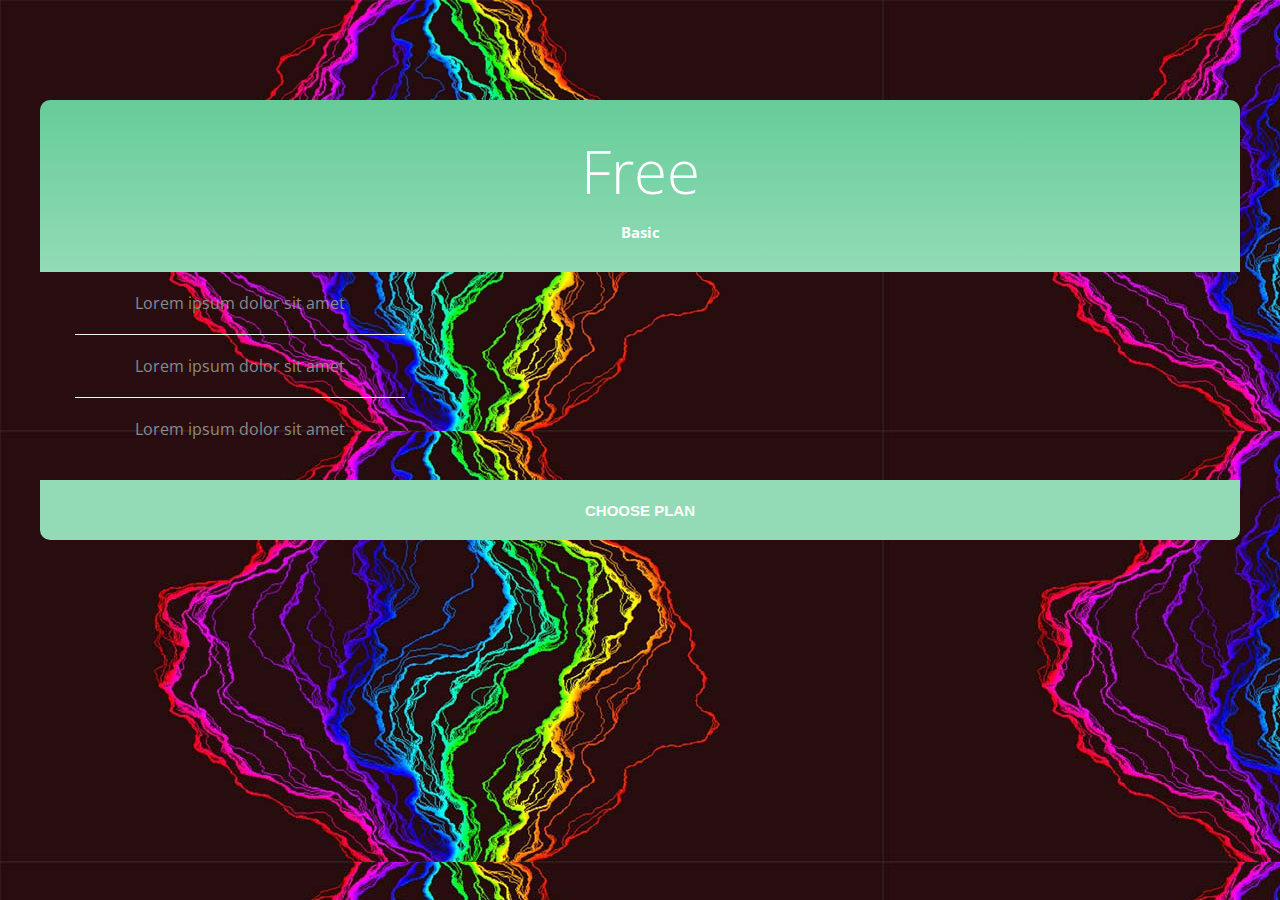
<file: Zadannie/01. Modern Price Tables HTML5 & CSS3/index.html>
<!DOCTYPE html>
<html>
	<head>
		<meta charset="utf-8">
		<title>Modern Price Tables HTML5 & CSS3</title>
		<link rel="stylesheet" href="./style.css">
	<head>
	<body>

	<div id="price-table">
		<div class="price_card free">
			<div class="header">
				<span class="price">Free</span>
				<span class="name">Basic</span>
			</div>
			<ul class="features">
			<li>Lorem ipsum dolor sit amet</li>
			<li>Lorem ipsum dolor sit amet</li>
			<li>Lorem ipsum dolor sit amet</li>
			</ul>
			<button>Choose Plan</button>
		</div>
	</div>

	</body>
</html>
</file>
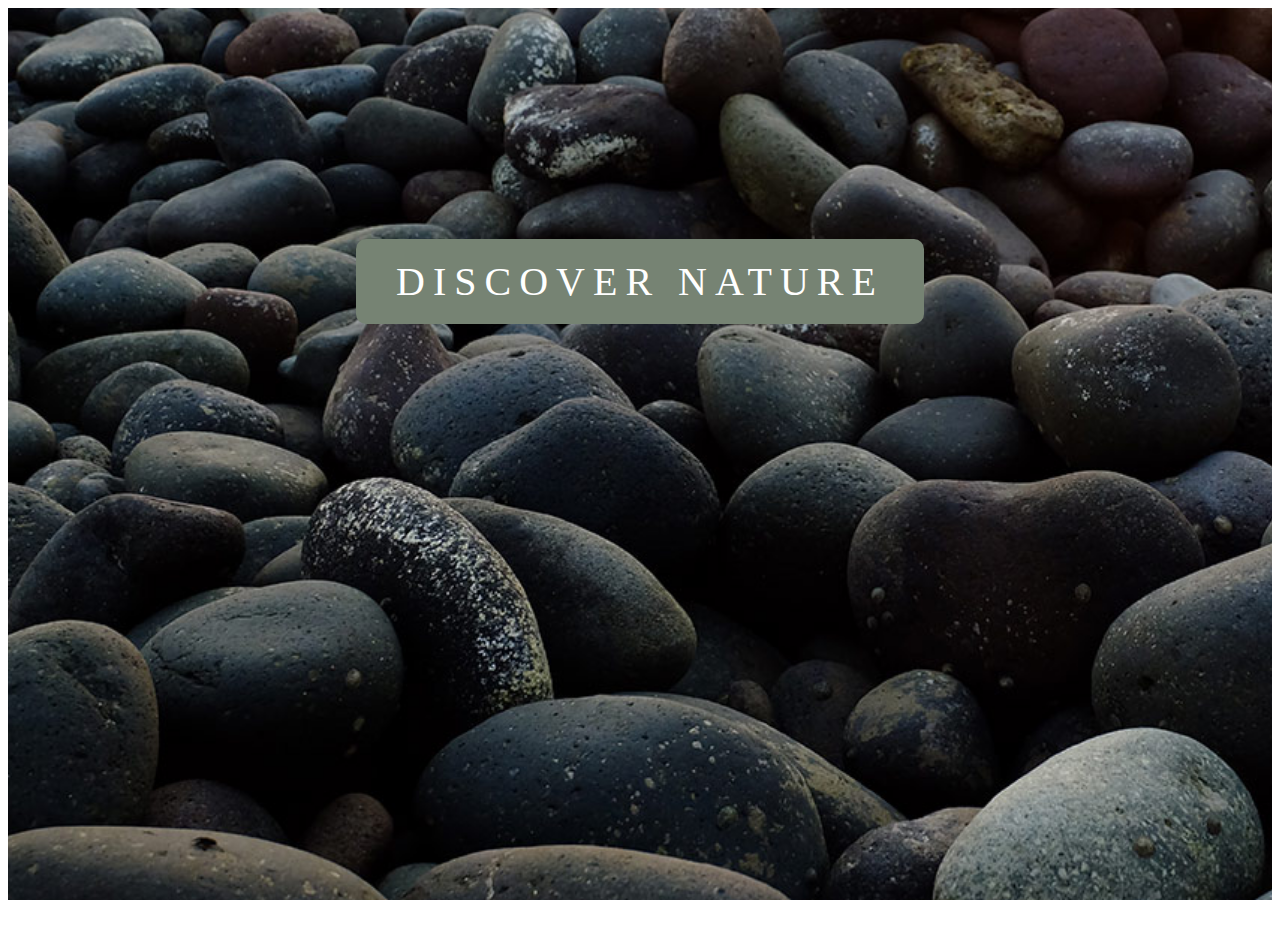
<file: Zadannie/02. Animated Background Image Blur JavaScript/index.html>
<!DOCTYPE html>
<html>
	<head>
		<meta charset="utf-8">
		<title>Animated Background Image Blur JavaScript</title>
		<link rel="stylesheet" href="./style.css">
	<head>
	<body>
		<div id="xop-bg">
			<div class="xop-blur-link"><a>discover nature</a></div>
		</div>
		<script>
			$(function() {
				$('.xop-blur-link a').hover(function() {
					$('#xop-bg').addClass('blur');
				},function() {
					$('#xop-bg').removeClass('blur');
				});
			});
		</script>
	</body>
</html>
</file>
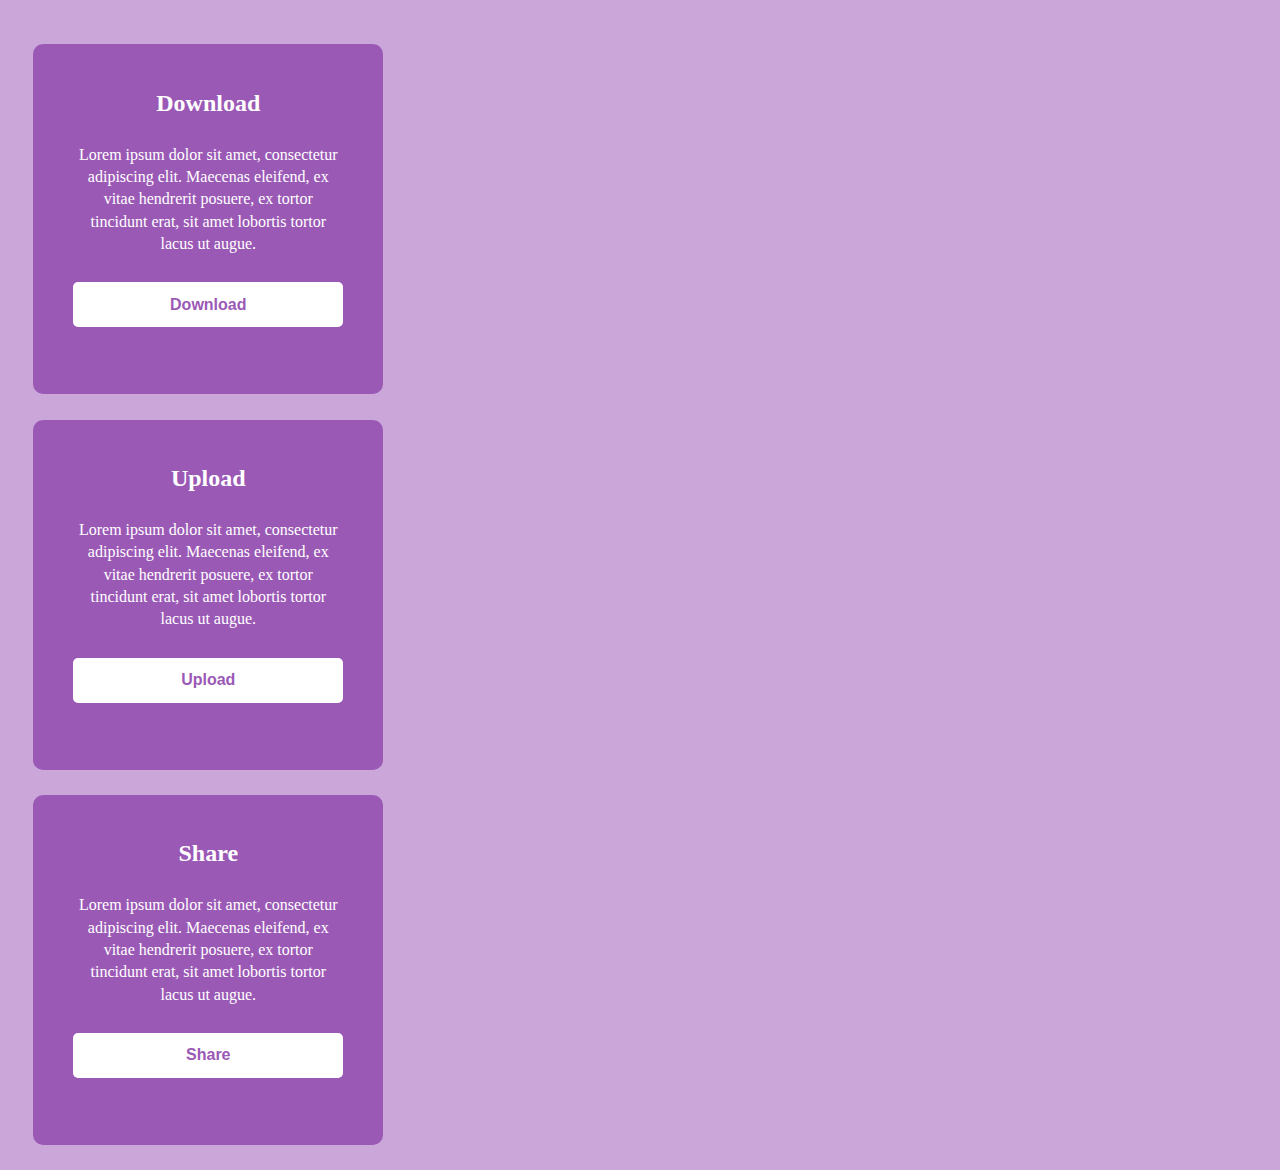
<file: Zadannie/06. Flexbox Action Grid HTML5 CSS3/index.html>
<!DOCTYPE html>
<html>
	<head>
		<meta charset="utf-8">
		<title>Flexbox Action Grid HTML5 CSS3</title>
		<link rel="stylesheet" href="./style.css">
	<head>
	<body>
		<section class="xop-section">
			<div class="xop-wrapper">
			<div class="xop-container">
			</div>
			</div>
		</section>
		<div class="xop-actionBox">
			<h4 class="xop-heading">Download</h4>
			<p class="xop-text">Lorem ipsum dolor sit amet, consectetur adipiscing elit. Maecenas eleifend, ex vitae hendrerit posuere, ex tortor tincidunt erat, sit amet lobortis tortor lacus ut augue.</p>
			<button class="xop-btn">Download <i aria-hidden="true" class="fa fa-download"></i></button>
		</div>
		<div class="xop-actionBox">
			<h4 class="xop-heading">Upload</h4>
			<p class="xop-text">Lorem ipsum dolor sit amet, consectetur adipiscing elit. Maecenas eleifend, ex vitae hendrerit posuere, ex tortor tincidunt erat, sit amet lobortis tortor lacus ut augue.</p>
			<button class="xop-btn">Upload <i aria-hidden="true" class="fa fa-upload"></i></button>
		</div>
		<div class="xop-actionBox">
			<h4 class="xop-heading">Share</h4>
			<p class="xop-text">Lorem ipsum dolor sit amet, consectetur adipiscing elit. Maecenas eleifend, ex vitae hendrerit posuere, ex tortor tincidunt erat, sit amet lobortis tortor lacus ut augue.</p>
			<button class="xop-btn">Share <i aria-hidden="true" class="fa fa-share-alt"></i></button>
		</div>
	</body>
</html>
</file>
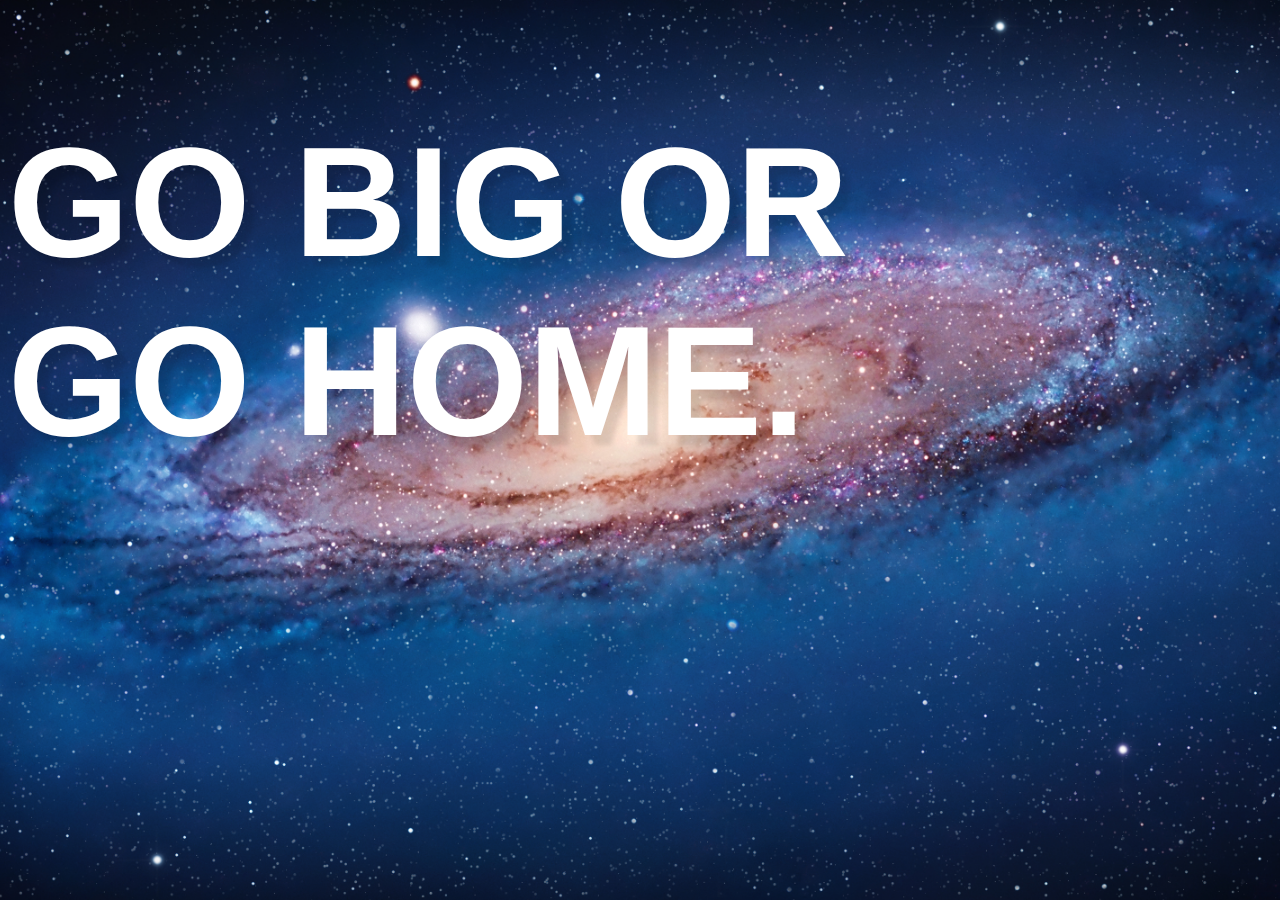
<file: Zadannie/10. Responsive Full Page Background Image CSS3/index.html>
<!DOCTYPE html>
<html>
	<head>
		<meta charset="utf-8">
		<title>Responsive Full Page Background Image CSS3</title>
		<link rel="stylesheet" href="./style.css">
	<head>
	<body>
		<div class="text-container">
			<h1>go big or <br> go home.</h1>
		</div>
	</body>
</html>
</file>
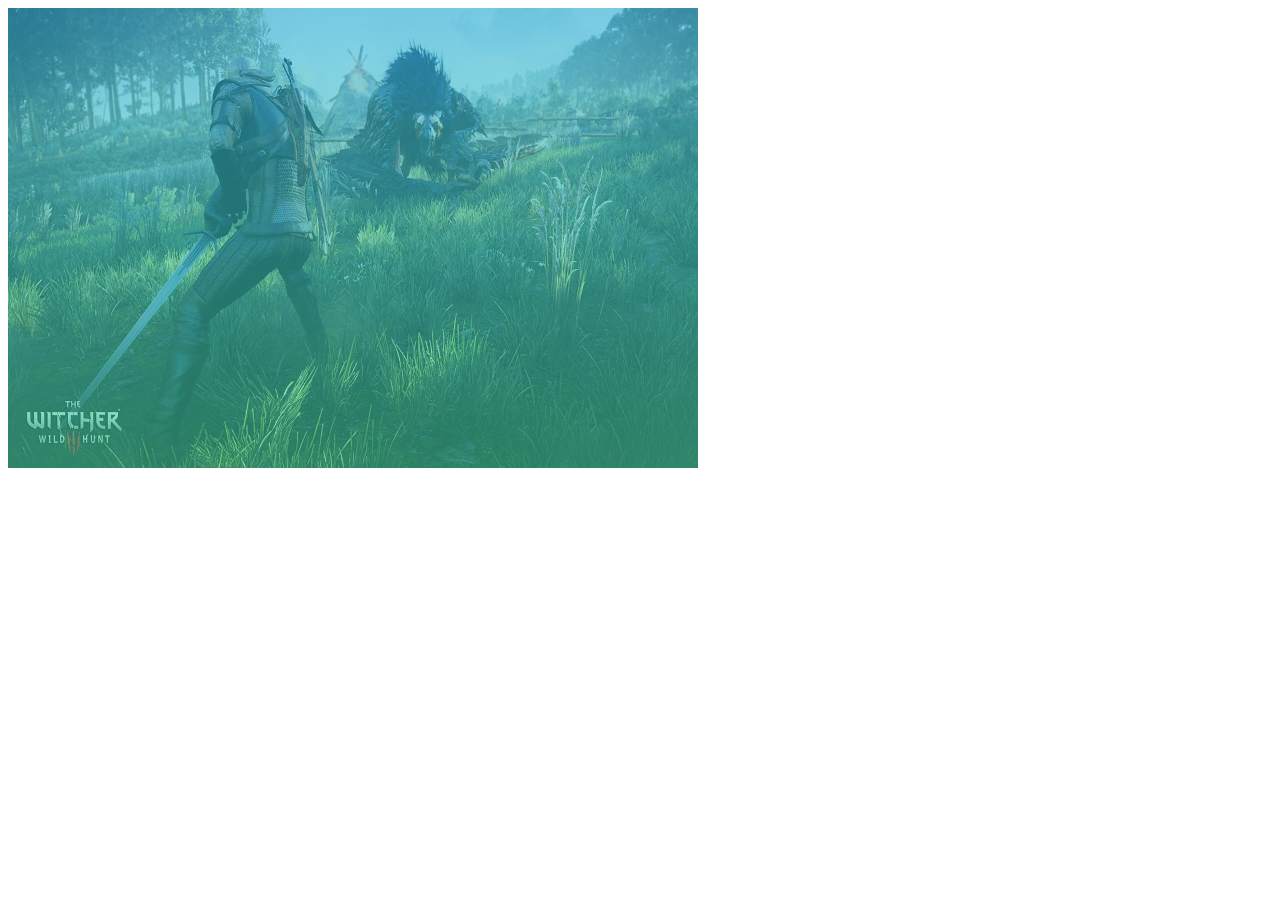
<file: Zadannie/12. CSS3 Gradient Image Overlays/index.html>
<!DOCTYPE html>
<html>
	<head>
		<meta charset="utf-8">
		<title>CSS3 Gradient Image Overlays</title>
		<link rel="stylesheet" href="./style.css">
	<head>
	<body>
		<div class="color-overlay"></div>
	</body>
</html>
</file>
<file: Zadannie/01. Modern Price Tables HTML5 & CSS3/style.css>
@import url('http://fonts.googleapis.com/css?family=Open+Sans:300,400,700');

body {
	background: url('linnie.jpg');
}

#price-table {
	max-width: 1200px;
	margin: 100px auto;
	font-family: 'Open Sans', sans-serif;
	font-size: 16px;
}

.price-card {
	max-width: 400px;
	background: #fff;
	display: inline-table;
	border-radius: 10px;
	margin: 20px;
}

.header {
	color: #fff;
	border-radius: 10px 10px 0 0;
}

.free .header {
	background-image: linear-gradient(#66cc99, #92dbb6);
}

.price {
	font-size: 60px;
	font-weight: 300;
	display: block;
	text-align: center;
	padding: 30px 0 10px;
}

.month {
	font-size:18px;
	font-weight: 300;
}

.name{
	font-size: 15px;
	font-weight: 700;
	display: block;
	text-align: center;
	padding: 0 0 30px;
}

.features {
	list-style: none;
	text-align: center;
	color: #8a8a8a;
	margin: 0;
	padding:0;
}

.features li {
	margin: 0 35px;
	padding: 20px 15px;
	max-width: 300px;
}

.features li:not(:last-child) {
	border: 1px solid #f2f2f2;
	border-top: 0;
	border-left: 0;
	border-right: 0;
}

button {
	color: #fff;
	border: 0;
	height: 60px;
	width: 100%;
	display: block;
	font-weight: 700;
	font-size: 15px;
	text-transform: uppercase;
	margin: 20px 0 0 0;
	cursor: pointer;
	border-radius: 0 0 10px 10px;
}

.free button {
	background: #92dbb6;
}
</file>
<file: Zadannie/02. Animated Background Image Blur JavaScript/style.css>
#xop-bg {
	background: url(kam.jpg);
	background-attachment: fixed;
	background-repeat: no-repeat;
	background-size: cover;
	height: 920px;
	position: relative;
	overflow: hidden;
}

#xop-bg::before {
	position: absolute;
	content: "";
	display: block;
	top: 0;
	right: 0;
	bottom: 0;
	left: 0;
	background: url(kam.jpg);
	background-attachment: fixed;
	background-repeat: no-repeat;
	background-size: cover;
	-webkit-filter: blur(5px);
	filter: blur(5px);
	opacity: 0;
	transition: opacity .5s ease-in-out;
}

#xop-bg.blur::before {
	opacity: 1;
}

.xop-blur-link {
	letter-spacing: 0.2em;
	font-size: 2.5rem;
	text-align: center;
	padding-top: 250px;
	position: relative;
	text-transform: uppercase;
}

.xop-blur-link a {
	cursor: pointer;
	padding: 20px 40px;
	background: #768373;
	color: #fff;
	border-radius: 10px;
	transition: .5s;
}

.xop-blur-link a:hover {
	background: #99a296;
}
</file>
<file: Zadannie/06. Flexbox Action Grid HTML5 CSS3/style.css>
body {
background: #caa7d8;
}
 
.xop-section {
font-family: 'Source Sans Pro', sans-serif;
font-weight: normal;
font-size: 1.6rem;
line-height: 1.3;
}
 
.xop-wrapper {
max-width: 85%;
width: 960px;
margin: 0 auto;
}
 
.xop-container {
display: flex;
margin: 2% 0;
}

.xop-actionBox {
width: 270px;
height: 270px;
background: #9b59b6;
text-align: center;
color: #fff;
padding: 40px;
border-radius: 10px;
margin: 2%;
}

@media screen and (max-width:1070px) {
 .xop-container {
 flex-direction: column;
 }
 .xop-actionBox {
 height: 270px;
 width: 200px;
 }
}

.xop-heading {
 font-size: 1.5em;
 font-weight: 600;
 margin: 2% 0;
}
 
.xop-text {
 padding: 4% 0;
 line-height: 1.4;
}

.xop-btn {
 background: #fff;
 border: none;
 padding: 5%;
 width: 100%;
 color: #9b59b6;
 font-family: 'Source Sans Pro', sans-serif;
 font-size: 1em;
 font-weight: 600;
 border-radius: 5px;
}
 
.xop-btn:hover {
 background: #b482c8;
 color: #fff;
 cursor: pointer;
}
</file>
<file: Zadannie/10. Responsive Full Page Background Image CSS3/style.css>
html { 
background: url('andr.jpg') no-repeat center center fixed; 
-webkit-background-size: cover; 
-moz-background-size: cover; 
-o-background-size: cover; 
background-size: cover; 
}

.text-container {
 max-width: 960px;
 position: absolute;
 top: 200;
 left: 70;
}
 
h1 {
 font-family: 'Roboto', sans-serif;
 color: #fff;
 font-size: 156px;
 text-shadow: 10px 10px 4px rgba(0, 0, 0, 0.1);
 text-transform: uppercase;
}
</file>
<file: Zadannie/12. CSS3 Gradient Image Overlays/style.css>
.color-overlay {
 width: 690px;
 height: 460px;
 
 background:  
 linear-gradient(
 rgba(46,179,214, 0.60), 
 rgba(67,204,152, 0.60)
 ),
 url('witch.jpg');
}
</file>
